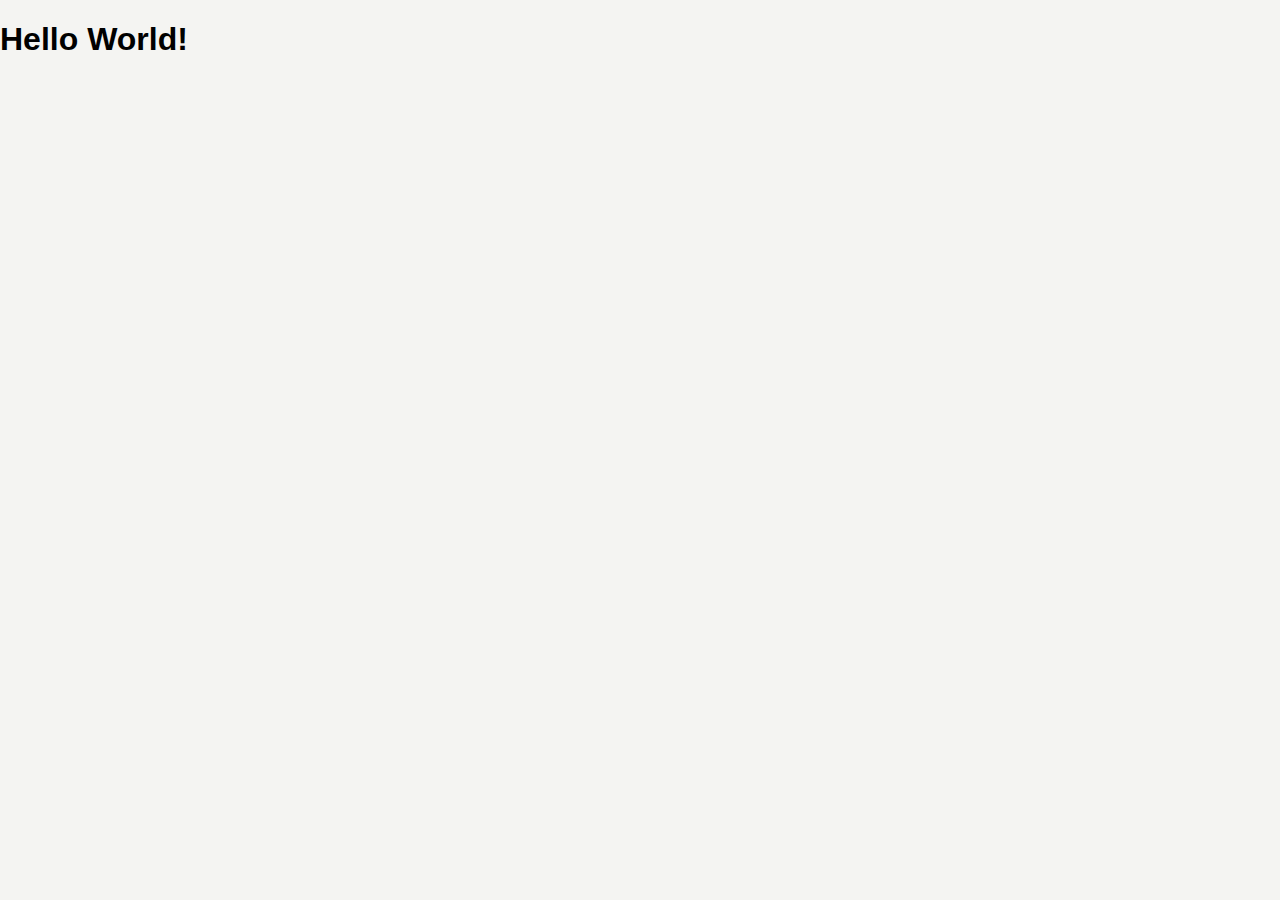
<file: index.html>
<!DOCTYPE html>
<html>
<head>
  <meta charset="UTF-8">
  <meta name="viewport" content="width=device-width, initial-scale=1.0">
  <title>Formulário de Cadastro</title>
  <link rel="stylesheet" href="style.css" type="text/css">
</head>
<body>
  <h1>Hello World!</h1>    
</body>
</html>
</file>
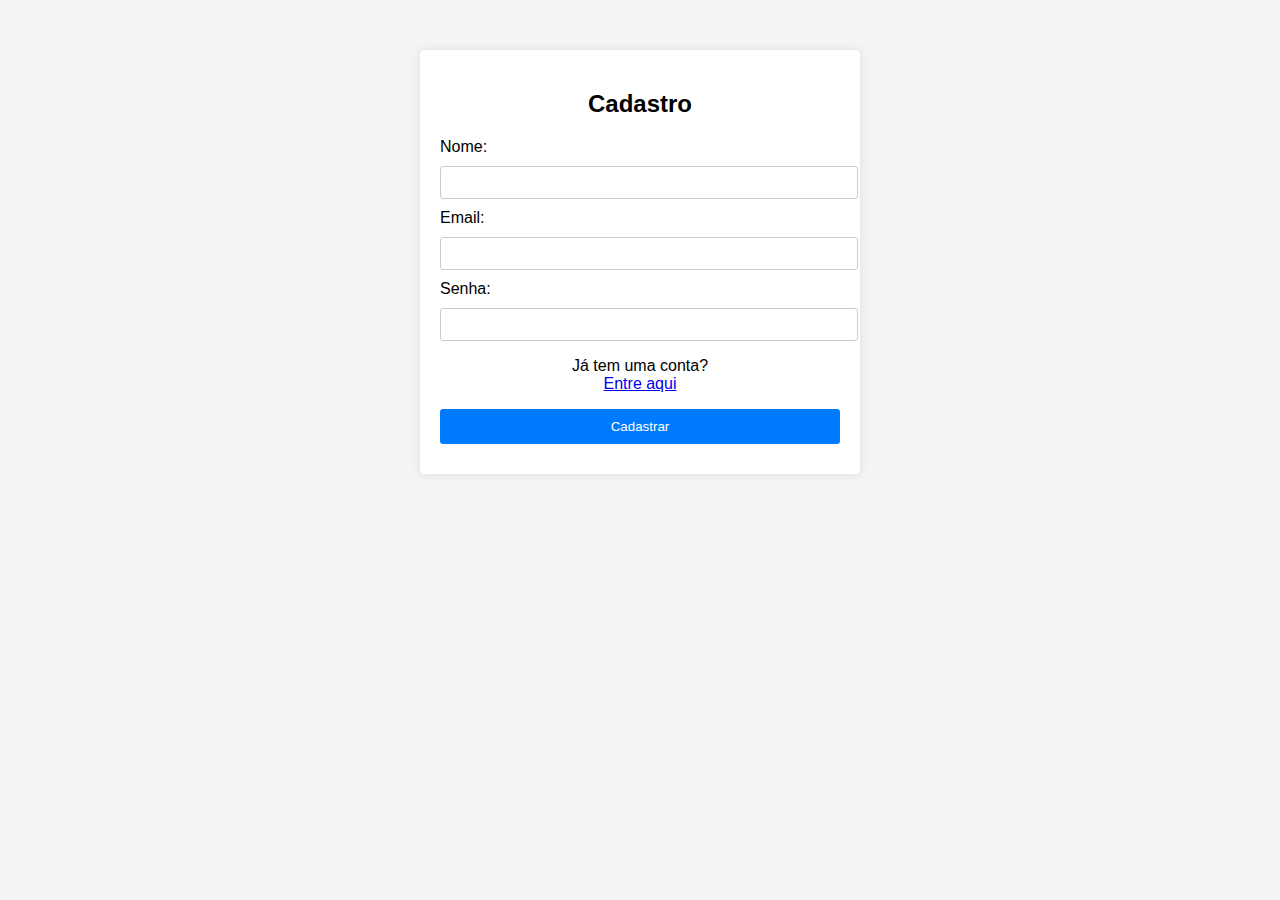
<file: cadastro.html>
<!DOCTYPE html>
<html lang="en">
<head>
    <meta charset="UTF-8">
    <meta name="viewport" content="width=device-width, initial-scale=1.0">
    <link rel="stylesheet" href="style.css" type="text/css">
    <title>Document</title>
</head>
<body>
    <div class="container">
        <h2>Cadastro</h2>
        <form id="cadastroForm">
            <label for="nome">Nome:</label>
            <input type="text" id="nome" name="nome" required>
            <label for="email">Email:</label>
            <input type="email" id="email" name="email" required>
            <label for="senha">Senha:</label>
            <input type="password" id="senha" name="senha" required>
            <p>Já tem uma conta? <a href="login.html">Entre aqui</a></p>
            <input  type="submit" value="Cadastrar">
        </form>
        <div id="dadosCadastrados"></div>
    </div>
    <script>
        document.addEventListener("DOMContentLoaded", function(){
            const form  = document.getElementById("cadastroForm");
            const dadosDiv = document.getElementById("dadosCadastrados");

            form.addEventListener("submit", function(event) {
                event.preventDefault();

                const nome = document.getElementById("nome").value;
                const email = document.getElementById("email").value;
                const senha = document.getElementById("senha").value;

                var usuario = {
                    nome: nome,
                    email: email,
                    senha: senha
                };

                localStorage.setItem("usuario", JSON.stringify(usuario));

                const dadosHTML = `
                    <h2>Dados Cadastrados:</h2>
                    <p><strong>Nome:</strong> ${nome}</p>
                    <p><strong>Email:</strong> ${email}</p>
                    <p><strong>Senha:</strong> ${senha}</p>
                `;
                dadosDiv.innerHTML = dadosHTML;
            });
        });
    </script>
</body>
</html>
</file>
<file: style.css>
body {
    font-family: Arial, sans-serif;
    margin: 0;
    padding: 0;
    background-color: #f4f4f2;
  }
  
  .container {
    max-width: 400px;
    margin: 50px auto;
    padding: 20px;
    background-color: #fff;
    border-radius: 5px;
    box-shadow: 0 0 10px rgba(0, 0, 0, 0.1);
  }
  
  h2 {
    text-align: center;
  }
  
  label, input {
    display: block;
    margin-bottom: 10px;
  }
  
  input[type="text"], input[type="email"], input[type="password"] {
    width: 100%;
    padding: 8px;
    border: 1px solid #ccc;
    border-radius: 3px;
  }
  
  input[type="submit"] {
    width: 100%;
    padding: 10px;
    background-color: #007bff;
    color: #fff;
    border: none;
    border-radius: 3px;
    cursor: pointer;
  }
  
  input[type="submit"]:hover {
    background-color: #0056b3;
  }

p{
  text-align: center;
}

a{
  display: flex;
  justify-content: center;
}
</file>
